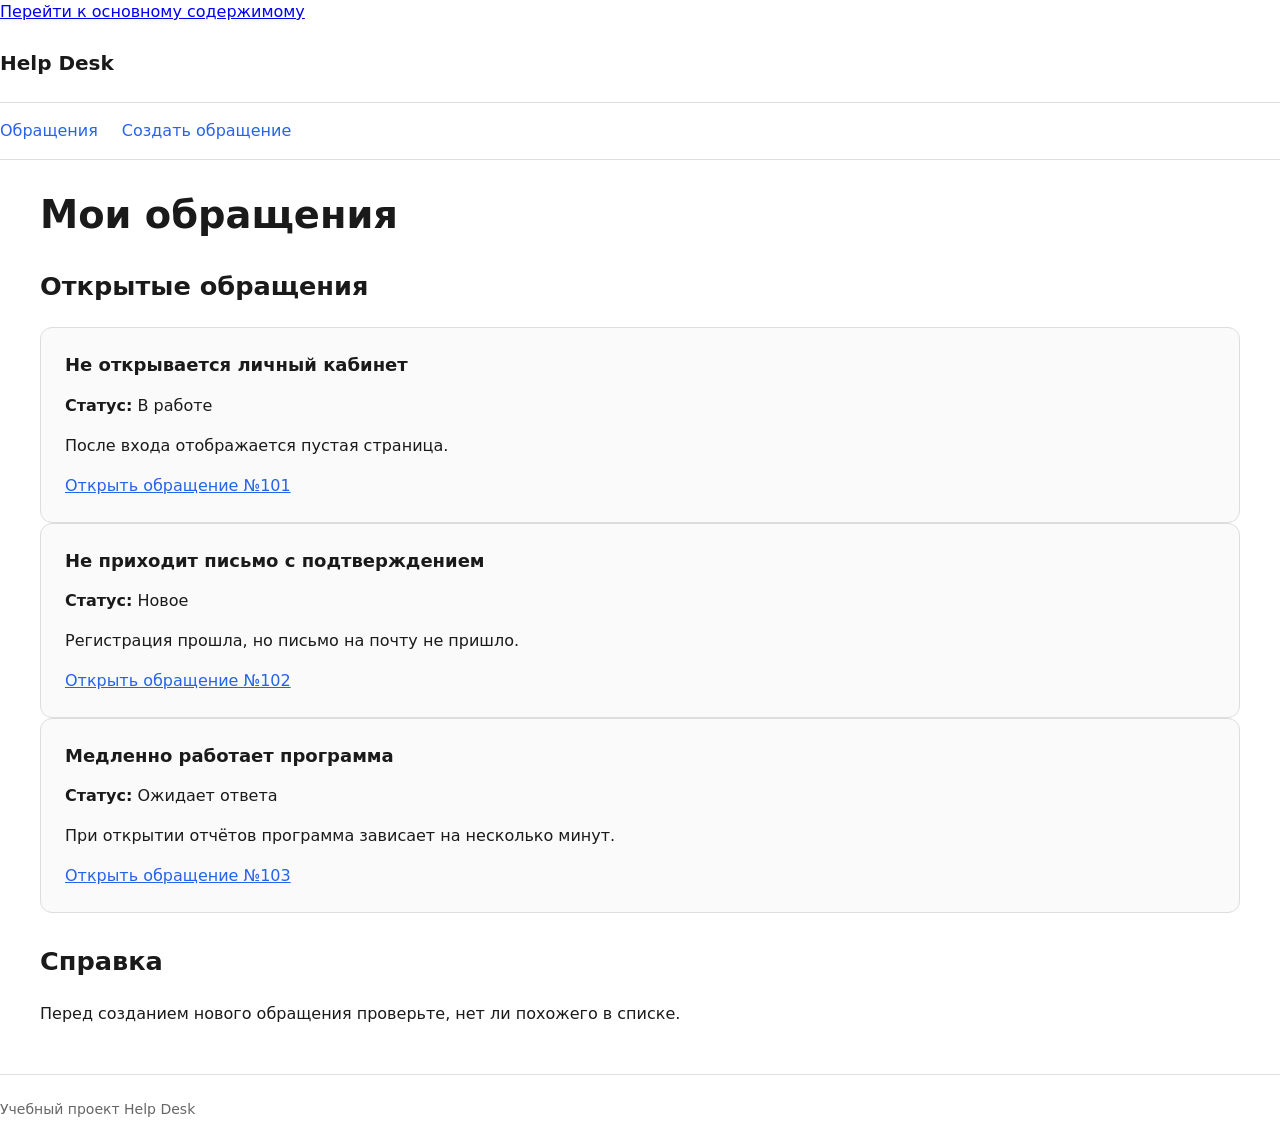
<file: index.html>
<!doctype html>
<html lang="ru">
<head>
  <meta charset="utf-8">
  <meta name="viewport" content="width=device-width, initial-scale=1">
  <title>Help Desk — Мои обращения</title>
  <link rel="stylesheet" href="styles.css">
</head>
<body>
  <a href="#main-content">Перейти к основному содержимому</a>
  <header>
    <p><strong>Help Desk</strong></p>
  </header>
  <nav aria-label="Основная навигация">
    <ul>
      <li><a href="index.html">Обращения</a></li>
      <li><a href="create-ticket.html">Создать обращение</a></li>
    </ul>
  </nav>
  <main id="main-content" class="container">
    <h1>Мои обращения</h1>

    <section aria-labelledby="open-tickets-heading">
      <h2 id="open-tickets-heading">Открытые обращения</h2>
      <div class="tickets"></div>

      <article>
        <h3>Не открывается личный кабинет</h3>
        <p><strong>Статус:</strong> В работе</p>
        <p>После входа отображается пустая страница.</p>
        <a href="ticket-101.html">Открыть обращение №101</a>
      </article>

      <article>
        <h3>Не приходит письмо с подтверждением</h3>
        <p><strong>Статус:</strong> Новое</p>
        <p>Регистрация прошла, но письмо на почту не пришло.</p>
        <a href="ticket-102.html">Открыть обращение №102</a>
      </article>

      <article>
        <h3>Медленно работает программа</h3>
        <p><strong>Статус:</strong> Ожидает ответа</p>
        <p>При открытии отчётов программа зависает на несколько минут.</p>
        <a href="ticket-103.html">Открыть обращение №103</a>
      </article>
    </section>

    <section aria-labelledby="help-heading">
      <h2 id="help-heading">Справка</h2>
      <p>Перед созданием нового обращения проверьте, нет ли похожего в списке.</p>
    </div>
    </section>
  </main>
  <footer>
    <p>Учебный проект Help Desk</p>
  </footer>
</body>
</html>
</file>
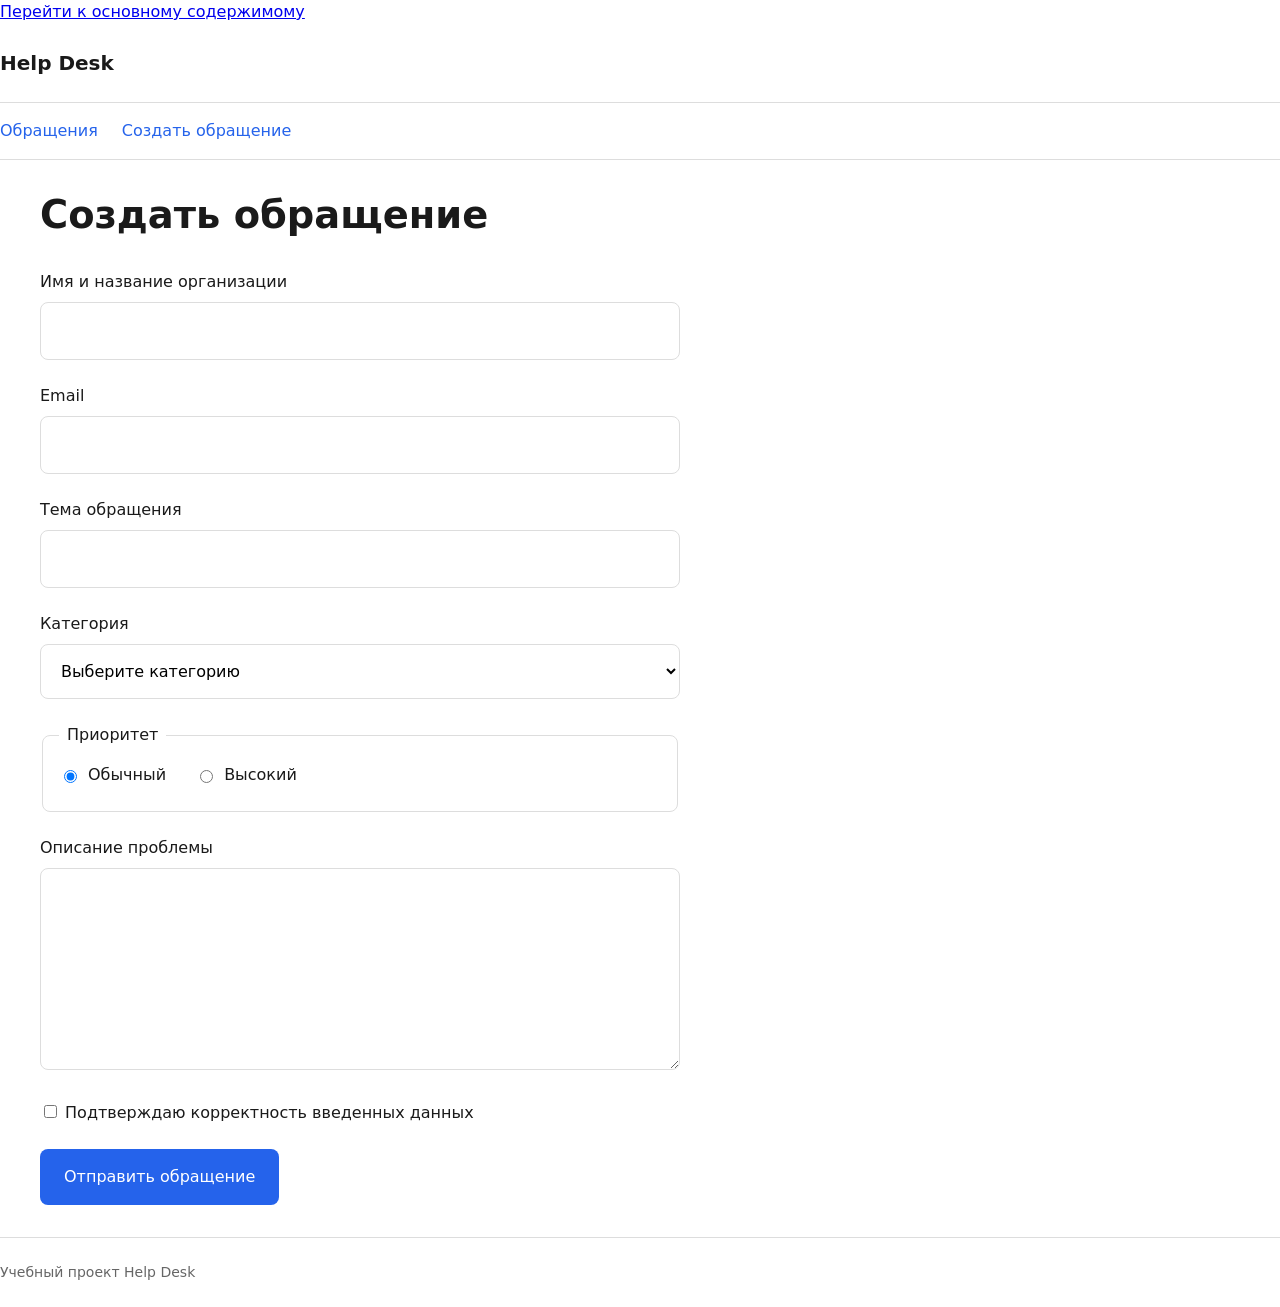
<file: create-ticket.html>
<!doctype html>
<html lang="ru">
<head>
  <meta charset="utf-8">
  <meta name="viewport" content="width=device-width, initial-scale=1">
  <title>Help Desk — Создать обращение</title>
  <link rel="stylesheet" href="styles.css">
</head>
<body>
  <a href="#main-content">Перейти к основному содержимому</a>
  <header>
    <p><strong>Help Desk</strong></p>
  </header>
  <nav aria-label="Основная навигация">
    <ul>
      <li><a href="index.html">Обращения</a></li>
      <li><a href="create-ticket.html">Создать обращение</a></li>
    </ul>
  </nav>
  <main id="main-content" class="container">
    <h1>Создать обращение</h1>

    <form action="#" method="post">
      <div>
        <label for="customer-name">Имя и название организации</label>
        <input id="customer-name" name="customerName" type="text" autocomplete="name" required>
      </div>

      <div>
        <label for="email">Email</label>
        <input id="email" name="email" type="email" autocomplete="email" required>
      </div>

      <div>
        <label for="title">Тема обращения</label>
        <input id="title" name="title" type="text" required>
      </div>

      <div>
        <label for="category">Категория</label>
        <select id="category" name="category" required>
          <option value="">Выберите категорию</option>
          <option value="access">Доступ</option>
          <option value="software">Программное обеспечение</option>
          <option value="other">Другое</option>
        </select>
      </div>

      <fieldset>
        <legend>Приоритет</legend>
        <label><input type="radio" name="priority" value="normal" checked> Обычный</label>
        <label><input type="radio" name="priority" value="high"> Высокий</label>
      </fieldset>

      <div>
        <label for="description">Описание проблемы</label>
        <textarea id="description" name="description" rows="7" required></textarea>
      </div>

      <div>
        <label>
          <input type="checkbox" name="consent" required>
          Подтверждаю корректность введенных данных
        </label>
      </div>

      <button type="submit">Отправить обращение</button>
    </form>
  </main>
  <footer>
    <p>Учебный проект Help Desk</p>
  </footer>
</body>
</html>
</file>
<file: styles.css>
:root {
  --container: 1200px;
  --container-pad: 32px;
  --s1: 8px;
  --s2: 16px;
  --s3: 24px;
  --s4: 32px;
  --radius-sm: 8px;
  --radius: 12px;
  --color-text: #1a1a1a;
  --color-muted: #666;
  --color-border: #ddd;
  --color-bg: #fff;
  --color-card: #fafafa;
  --color-accent: #2563eb;
  --color-accent-hover: #1d4ed8;
}

*, *::before, *::after {
  box-sizing: border-box;
}

html, body {
  margin: 0;
  padding: 0;
}

body {
  font-family: system-ui, -apple-system, "Segoe UI", Roboto, sans-serif;
  font-size: 1rem;
  line-height: 1.5;
  color: var(--color-text);
  background: var(--color-bg);
}

.container {
  width: min(100% - var(--container-pad), var(--container));
  margin-inline: auto;
}

header {
  padding-block: var(--s3);
  border-bottom: 1px solid var(--color-border);
}

header p {
  margin: 0;
  font-size: 1.25rem;
}

nav {
  padding-block: var(--s2);
  border-bottom: 1px solid var(--color-border);
}

nav ul {
  display: flex;
  flex-wrap: wrap;
  gap: var(--s3);
  list-style: none;
  margin: 0;
  padding: 0;
}

nav a {
  color: var(--color-accent);
  text-decoration: none;
}

nav a:hover {
  text-decoration: underline;
}

main {
  padding-block: var(--s4);
}

h1 {
  font-size: clamp(1.75rem, 3vw, 2.5rem);
  line-height: 1.2;
  margin: 0 0 var(--s4);
}

h2 {
  font-size: clamp(1.25rem, 2vw, 1.75rem);
  line-height: 1.3;
  margin: var(--s4) 0 var(--s3);
}

h3 {
  font-size: 1.125rem;
  line-height: 1.4;
  margin: 0 0 var(--s2);
}

.tickets {
  display: grid;
  grid-template-columns: repeat(auto-fit, minmax(280px, 1fr));
  gap: var(--s3);
}

article {
  min-width: 0;
  padding: var(--s3);
  border: 1px solid var(--color-border);
  border-radius: var(--radius);
  background: var(--color-card);
}

article p {
  margin: 0 0 var(--s2);
  overflow-wrap: anywhere;
}

article p:last-child {
  margin-bottom: 0;
}

article a {
  display: inline-block;
  color: var(--color-accent);
  overflow-wrap: anywhere;
}

form {
  max-width: 640px;
}

form > div,
form > fieldset {
  margin-bottom: var(--s3);
}

label {
  display: block;
  margin-bottom: var(--s1);
  font-weight: 500;
}

input[type="text"],
input[type="email"],
select,
textarea {
  width: 100%;
  padding: var(--s2);
  border: 1px solid var(--color-border);
  border-radius: var(--radius-sm);
  font: inherit;
  background: #fff;
}

input:focus,
select:focus,
textarea:focus {
  outline: 2px solid var(--color-accent);
  outline-offset: 1px;
}

textarea {
  resize: vertical;
  min-height: 140px;
}

fieldset {
  border: 1px solid var(--color-border);
  border-radius: var(--radius-sm);
  padding: var(--s2);
}

legend {
  padding-inline: var(--s1);
  font-weight: 500;
}

fieldset label {
  display: inline-flex;
  align-items: center;
  gap: var(--s1);
  margin-right: var(--s3);
  font-weight: 400;
}

button {
  padding: var(--s2) var(--s3);
  border: 0;
  border-radius: var(--radius-sm);
  background: var(--color-accent);
  color: #fff;
  font: inherit;
  font-weight: 500;
  cursor: pointer;
}

button:hover {
  background: var(--color-accent-hover);
}

button:focus-visible {
  outline: 2px solid var(--color-text);
  outline-offset: 2px;
}

footer {
  padding-block: var(--s3);
  border-top: 1px solid var(--color-border);
  color: var(--color-muted);
  font-size: 0.875rem;
}

footer p {
  margin: 0;
}

img {
  display: block;
  max-width: 100%;
  height: auto;
}
</file>
